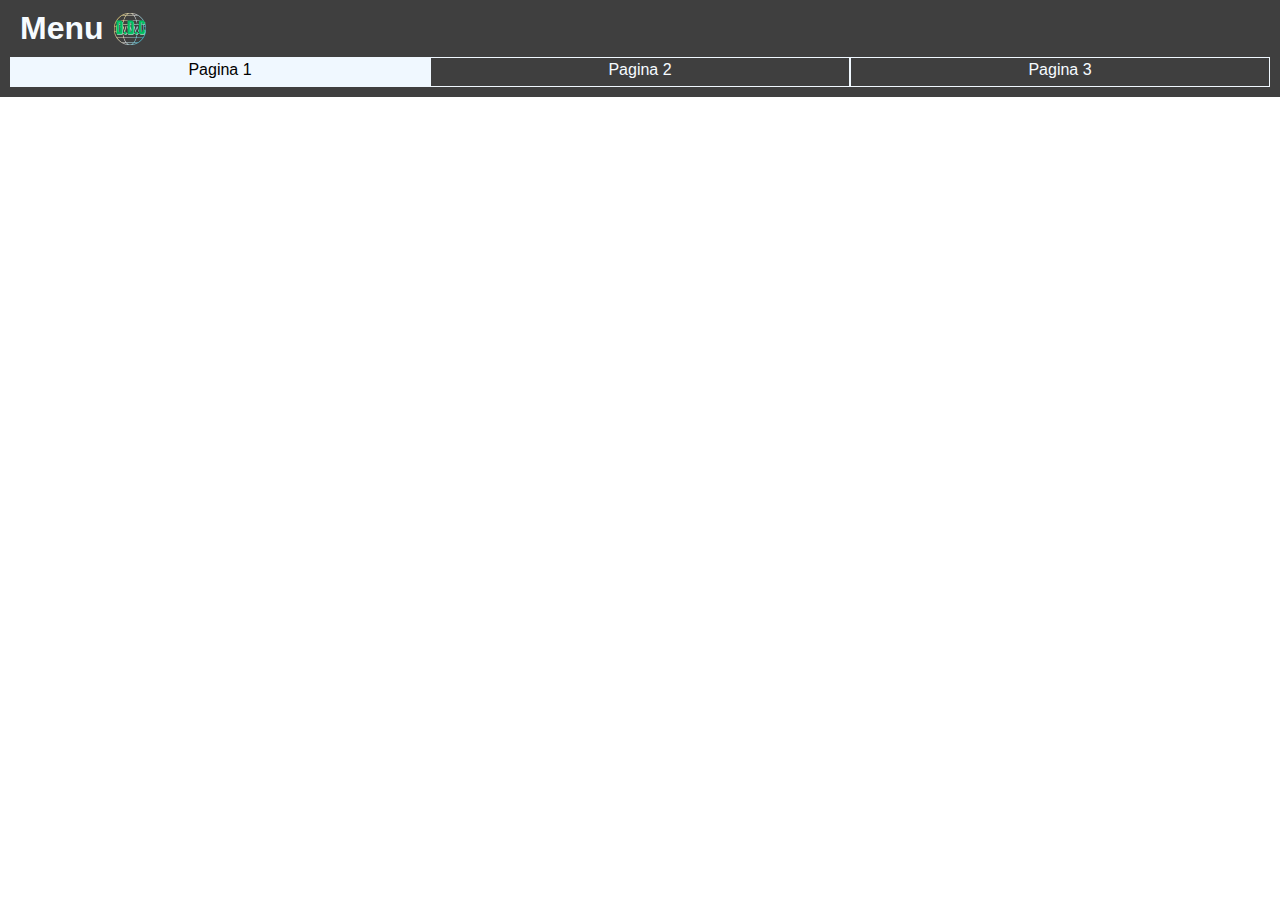
<file: ejecicio 1/index.html>
<!DOCTYPE html>
<html lang="es">
<head>
    <meta charset="UTF-8">
    <meta name="viewport" content="width=device-width, initial-scale=1.0">
    <title>Menu</title>
    <link rel="stylesheet" href="estilo.css">
</head>
<body>
    <div class="menu">
        <div class="menu_adorno">
            <h1>Menu </h1>
            <img src="img/logo.png" alt="">
        </div>
        <div class="menu_botones">
            <a href="#" class="boton_menu boton_selecionado_menu ">Pagina 1</a>
            <a href="html/pagina2.html" class="boton_menu">Pagina 2</a>
            <a href="html/pagina3.html" class="boton_menu">Pagina 3</a>
        </div>
    </div>
</body>
</html>
</file>
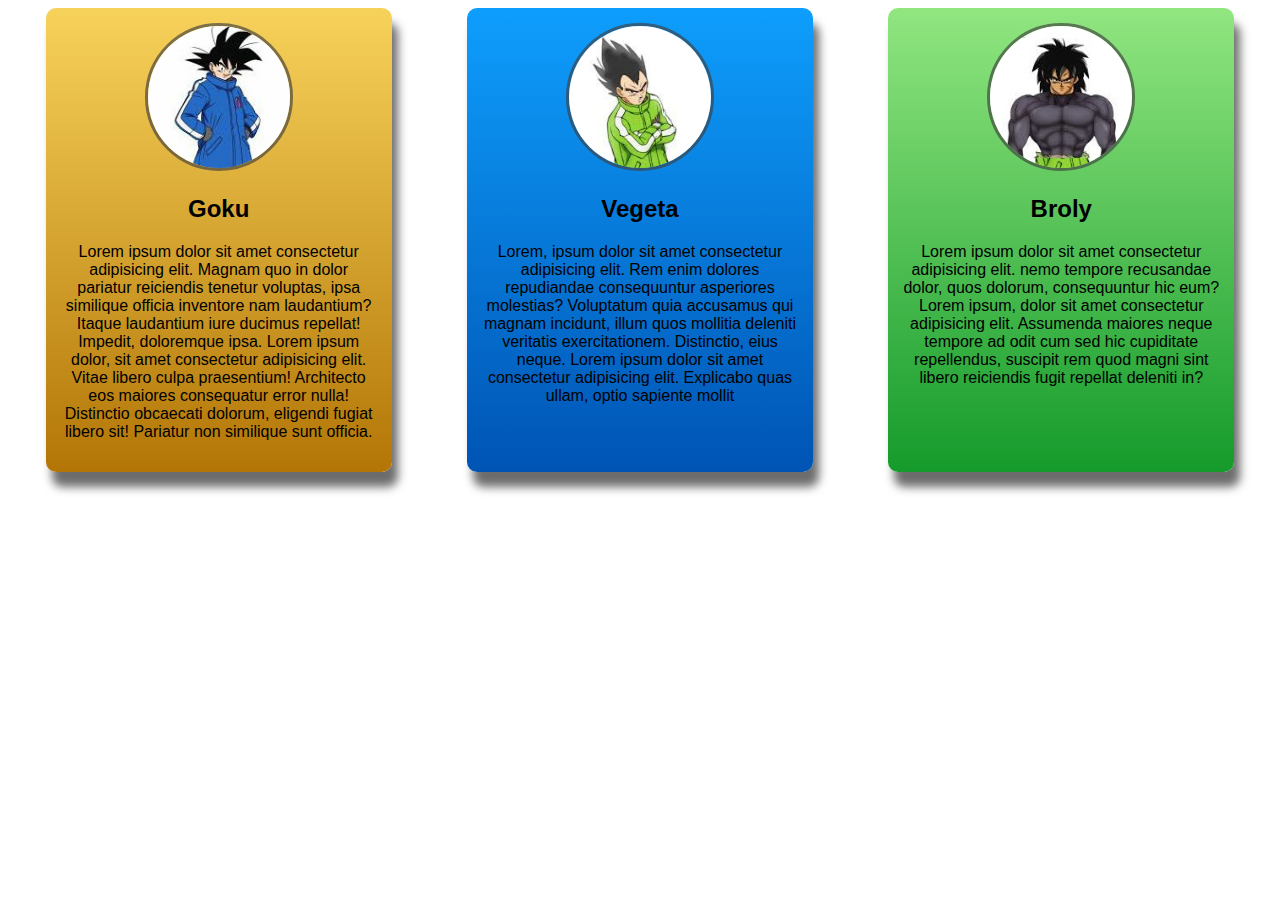
<file: ejercicio 2/index.html>
<!DOCTYPE html>
<html lang="es">
<head>
    <meta charset="UTF-8">
    <meta name="viewport" content="width=device-width, initial-scale=1.0">
    <title>Personajes de DBZ</title>
    <link rel="stylesheet" href="estilo.css">
</head>
<body>
    <div class="contenedor_tarjetas">
        <div class="tarjeta naranja">
            <img src="img/goku.jpg" alt="">
            <h2>Goku</h2>
            <p>Lorem ipsum dolor sit amet consectetur adipisicing elit. Magnam quo in dolor pariatur reiciendis tenetur voluptas, ipsa similique officia inventore nam laudantium? Itaque laudantium iure ducimus repellat! Impedit, doloremque ipsa. Lorem ipsum dolor, sit amet consectetur adipisicing elit. Vitae libero culpa praesentium! Architecto eos maiores consequatur error nulla! Distinctio obcaecati dolorum, eligendi fugiat libero sit! Pariatur non similique sunt officia.</p>
        </div>

        <div class="tarjeta azul">
            <img src="img/vegeta.jpg" alt="">
            <h2>Vegeta</h2>
            <p>Lorem, ipsum dolor sit amet consectetur adipisicing elit. Rem enim dolores repudiandae consequuntur asperiores molestias? Voluptatum quia accusamus qui magnam incidunt, illum quos mollitia deleniti veritatis exercitationem. Distinctio, eius neque. Lorem ipsum dolor sit amet consectetur adipisicing elit. Explicabo quas ullam, optio sapiente mollit</p>
        </div>
            
        <div class="tarjeta verde">
            <img src="img/broly.jpg" alt="">
            <h2>Broly</h2>
            <p>Lorem ipsum dolor sit amet consectetur adipisicing elit. nemo tempore recusandae dolor, quos dolorum, consequuntur hic eum? Lorem ipsum, dolor sit amet consectetur adipisicing elit. Assumenda maiores neque tempore ad odit cum sed hic cupiditate repellendus, suscipit rem quod magni sint libero reiciendis fugit repellat deleniti in?</p>
        </div>
    </div>
</body>
</html>
</file>
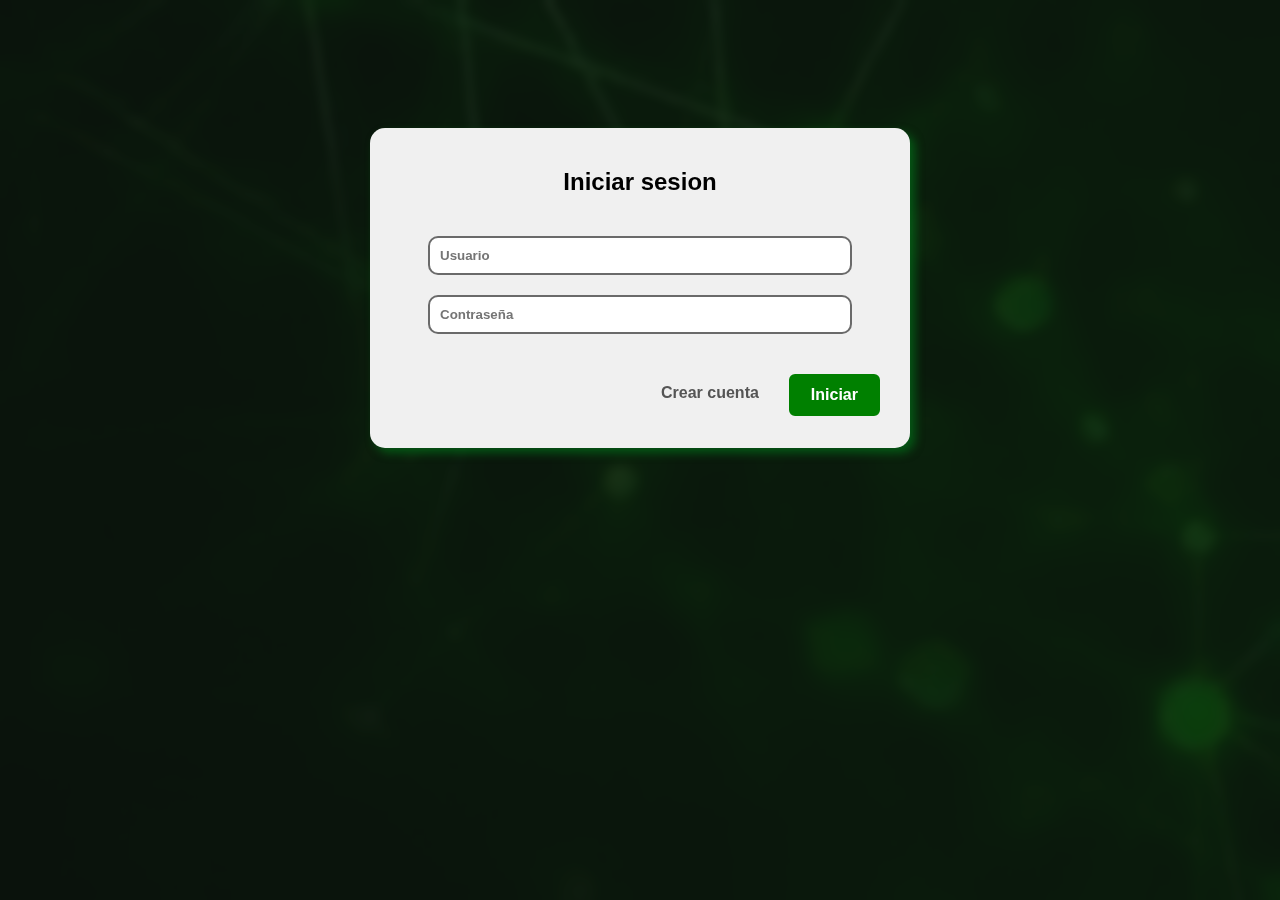
<file: ejercicio 3/index.html>
<!DOCTYPE html>
<html lang="es">
<head>
    <meta charset="UTF-8">
    <meta name="viewport" content="width=device-width, initial-scale=1.0">
    <title>Login</title>
    <link rel="stylesheet" href="estilo.css">
</head>
<body>
    <div class="capa">
        <div class="login">
            <h2>Iniciar sesion</h2>

            <form>
                <input type="text" id="user" name="user" placeholder="Usuario" required>

                <br>

                <input type="password" id="password" name="password" placeholder="Contraseña" required>
            </form>

            <div class="contenedor_botones">
                <a href="#" class="boton_crear_cuenta">Crear cuenta</a>
                <a href="#" class="boton_inicio">Iniciar</a>
            </div>
            
        </div>
    </div>
</body>
</html>
</file>
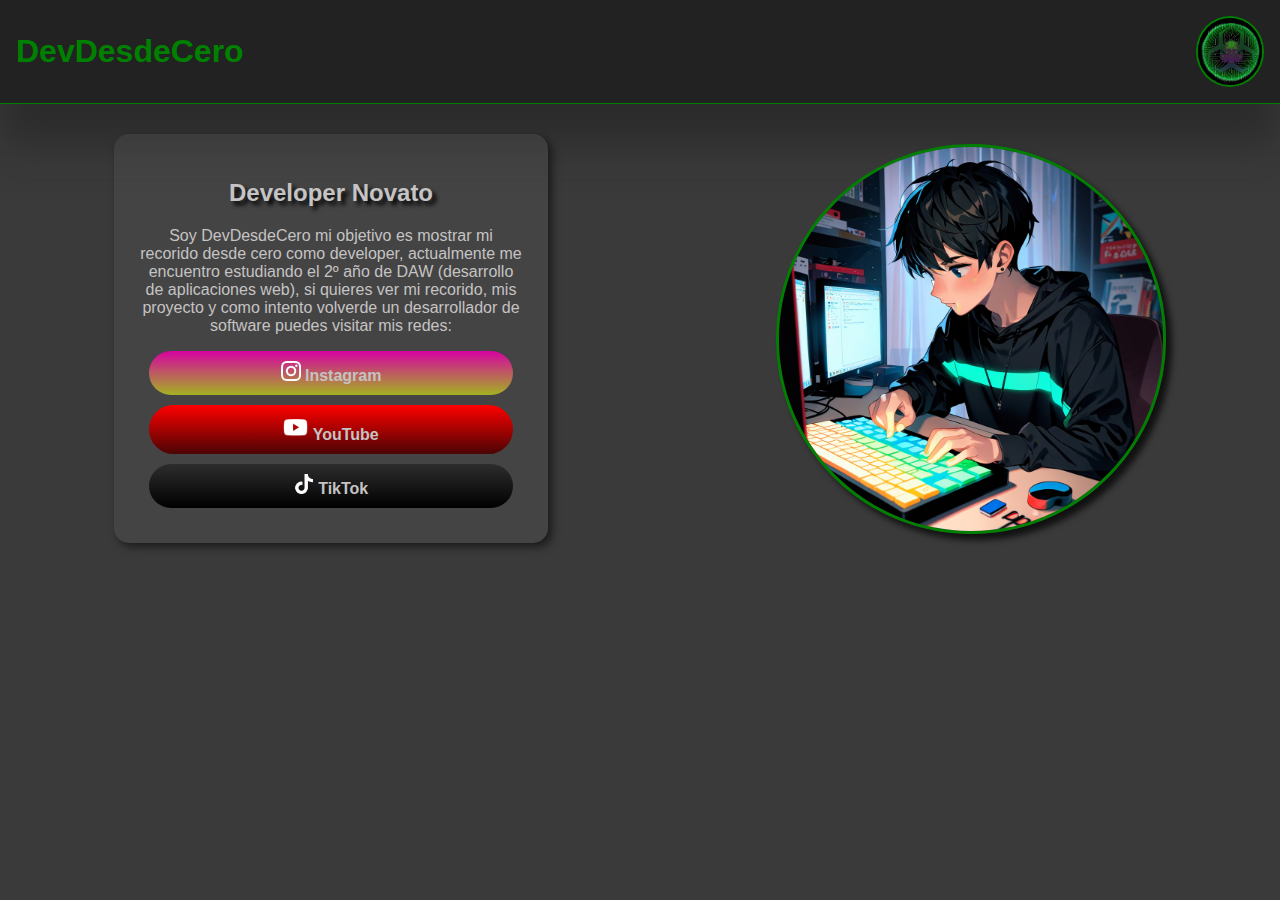
<file: ejercicio 4/index.html>
<!DOCTYPE html>
<html lang="es">
<head>
    <meta charset="UTF-8">
    <meta name="viewport" content="width=device-width, initial-scale=1.0">
    <title>DevDesdeCero</title>
    <link rel="stylesheet" href="estilo.css">
</head>
<body>
    <div class="head">
        <h1>DevDesdeCero</h1>
        <img src="img/icon toxicGames.jpg" alt="">
    </div>

    <div class="cuerpo">
        <div class="tarjeta_presentacion">
            <h2>Developer Novato</h2>
            <p>Soy DevDesdeCero mi objetivo es mostrar mi recorido desde cero como developer, actualmente me encuentro estudiando el 2º año de DAW (desarrollo de aplicaciones web), si quieres ver mi recorido, mis proyecto y como intento volverde un desarrollador de software puedes visitar mis redes: </p>
    
            <div class="boton_IN boton">
                <img src="img/instagram.png" alt="">
                <a href="https://www.instagram.com/devdesdecero/">Instagram</a>
            </div>
    
            <div class="boton_YT boton">
                <img src="img/youtube.png" alt="">
                <a href="https://www.youtube.com/@DevDesdeCero">YouTube</a>
            </div>
    
            <div class="boton_TK boton">
                <img src="img/tik-tok.png" alt="">
                <a href="https://www.tiktok.com/@devdesdecero/">TikTok</a>
            </div>
            
        </div>

        <img src="img/foto_perfil_1.jpg" alt="" class="foto_avatar">
    </div>
    
</body>
</html>
</file>
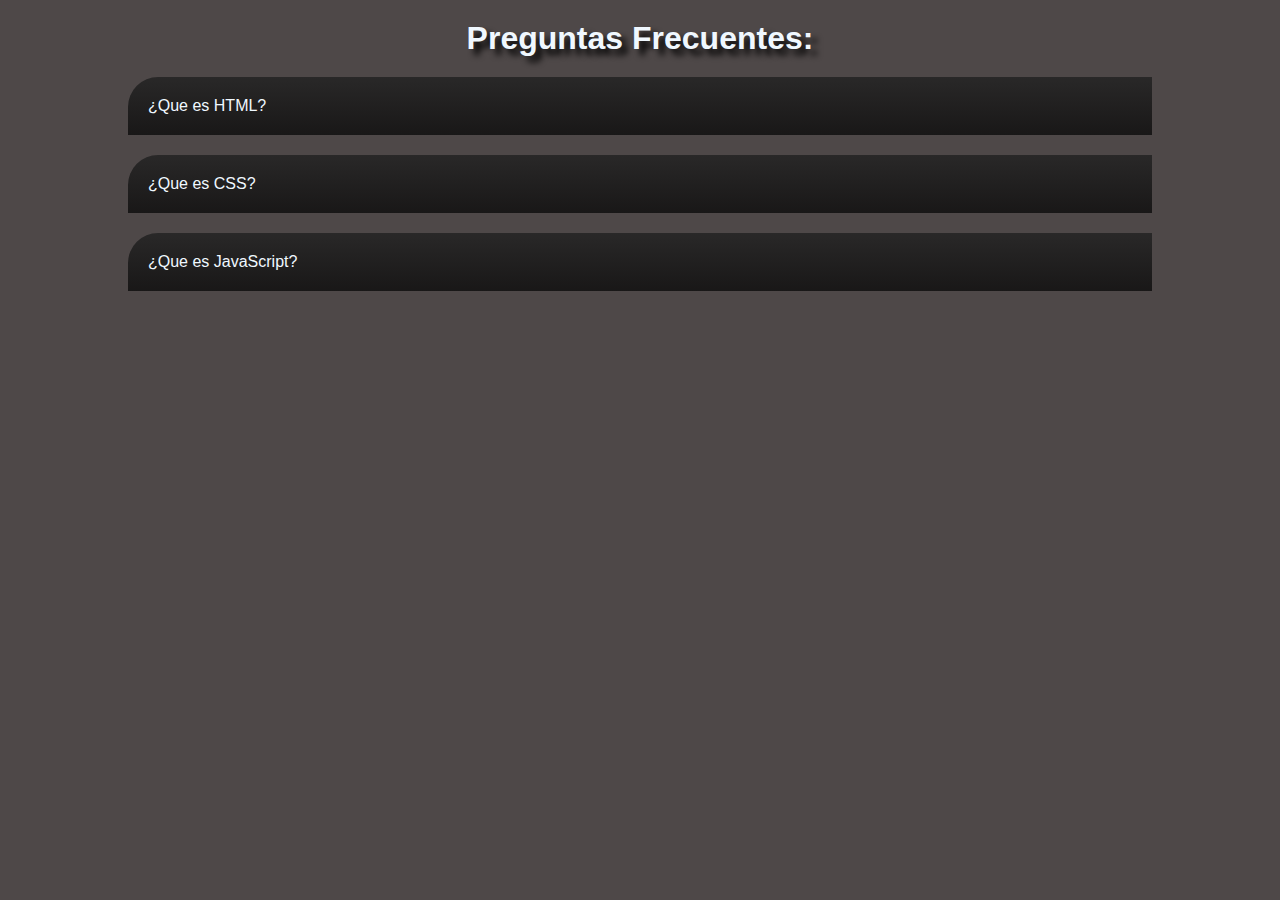
<file: ejercicio 5/index.html>
<!DOCTYPE html>
<html lang="es">
<head>
    <meta charset="UTF-8">
    <meta name="viewport" content="width=device-width, initial-scale=1.0">
    <title>Preguntas</title>
    <link rel="stylesheet" href="estilo.css">
</head>
<body>
    <section>
        <h1>Preguntas Frecuentes: </h1>

        <details>
            <summary>¿Que es HTML?</summary>
            <p>
                Lorem ipsum dolor sit amet consectetur adipisicing elit. Dolore porro delectus, incidunt animi quis voluptatum iste eos sed eaque ipsum? Labore magni voluptatibus omnis excepturi a placeat molestias vel aliquam.
            </p>
        </details>

        <details>
            <summary>¿Que es CSS?</summary>
            <p>
                Lorem ipsum, dolor sit amet consectetur adipisicing elit. Consectetur labore voluptatibus, nulla ipsa nobis odio magni iure incidunt aliquam quibusdam quasi culpa, minus cum, autem saepe recusandae sed eos voluptas.
            </p>
        </details>

        <details>
            <summary>¿Que es JavaScript?</summary>
            <p>
                Lorem ipsum, dolor sit amet consectetur adipisicing elit. Non repellendus suscipit inventore quaerat, laborum autem! Odit sint eligendi culpa? Odio saepe inventore quae quod fugiat architecto itaque quisquam aut! Quasi!
            </p>
        </details>
    </section>
</body>
</html>
</file>
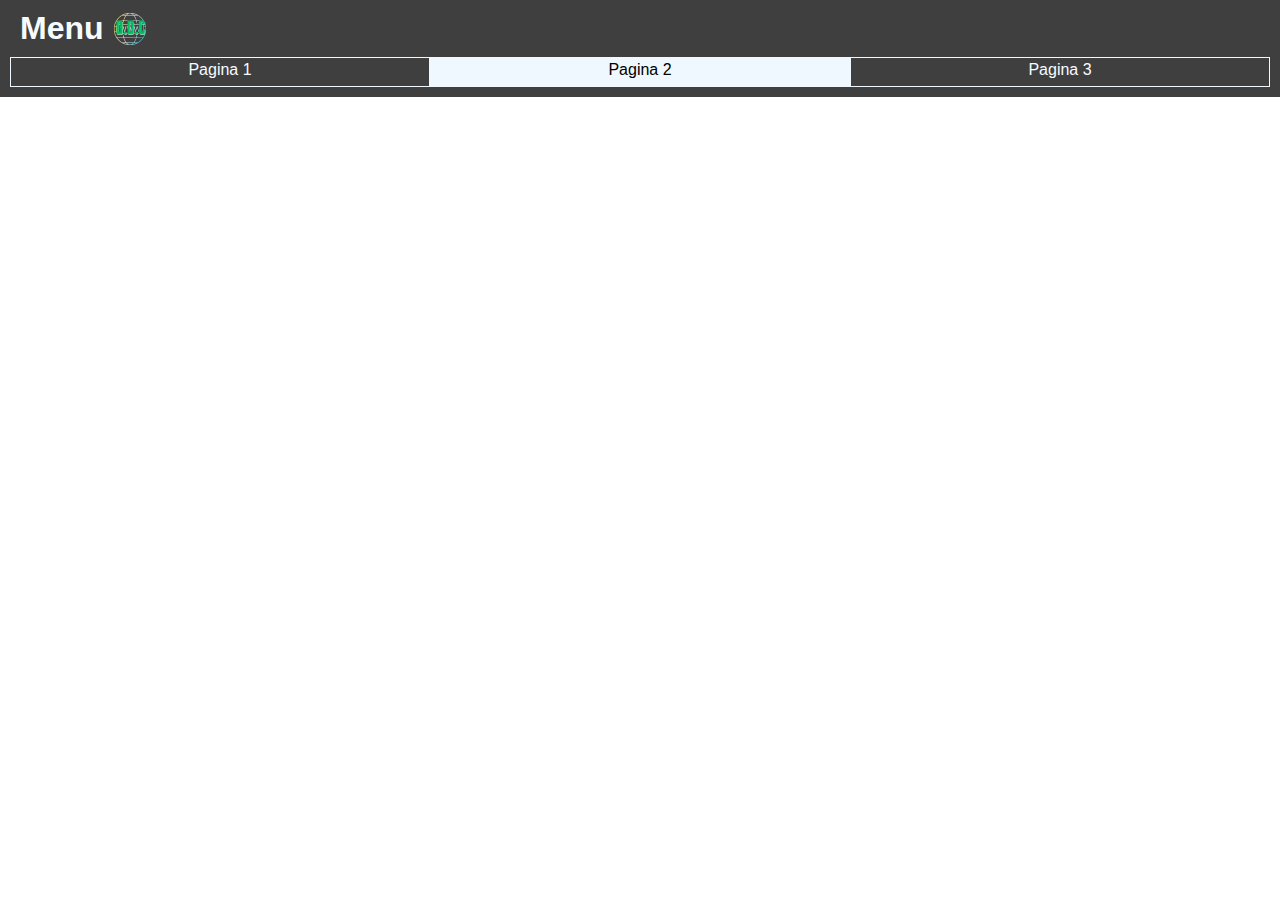
<file: ejecicio 1/html/pagina2.html>
<!DOCTYPE html>
<html lang="es">
<head>
    <meta charset="UTF-8">
    <meta name="viewport" content="width=device-width, initial-scale=1.0">
    <title>Menu</title>
    <link rel="stylesheet" href="../estilo.css">
</head>
<body>
    <div class="menu">
        <div class="menu_adorno">
            <h1>Menu </h1>
            <img src="../img/logo.png"" alt="">
        </div>
        <div class="menu_botones">
            <a href="../index.html" class="boton_menu">Pagina 1</a>
            <a href="#" class="boton_menu boton_selecionado_menu">Pagina 2</a>
            <a href="../html/pagina3.html" class="boton_menu">Pagina 3</a>
        </div>
    </div>
</body>
</html>
</file>
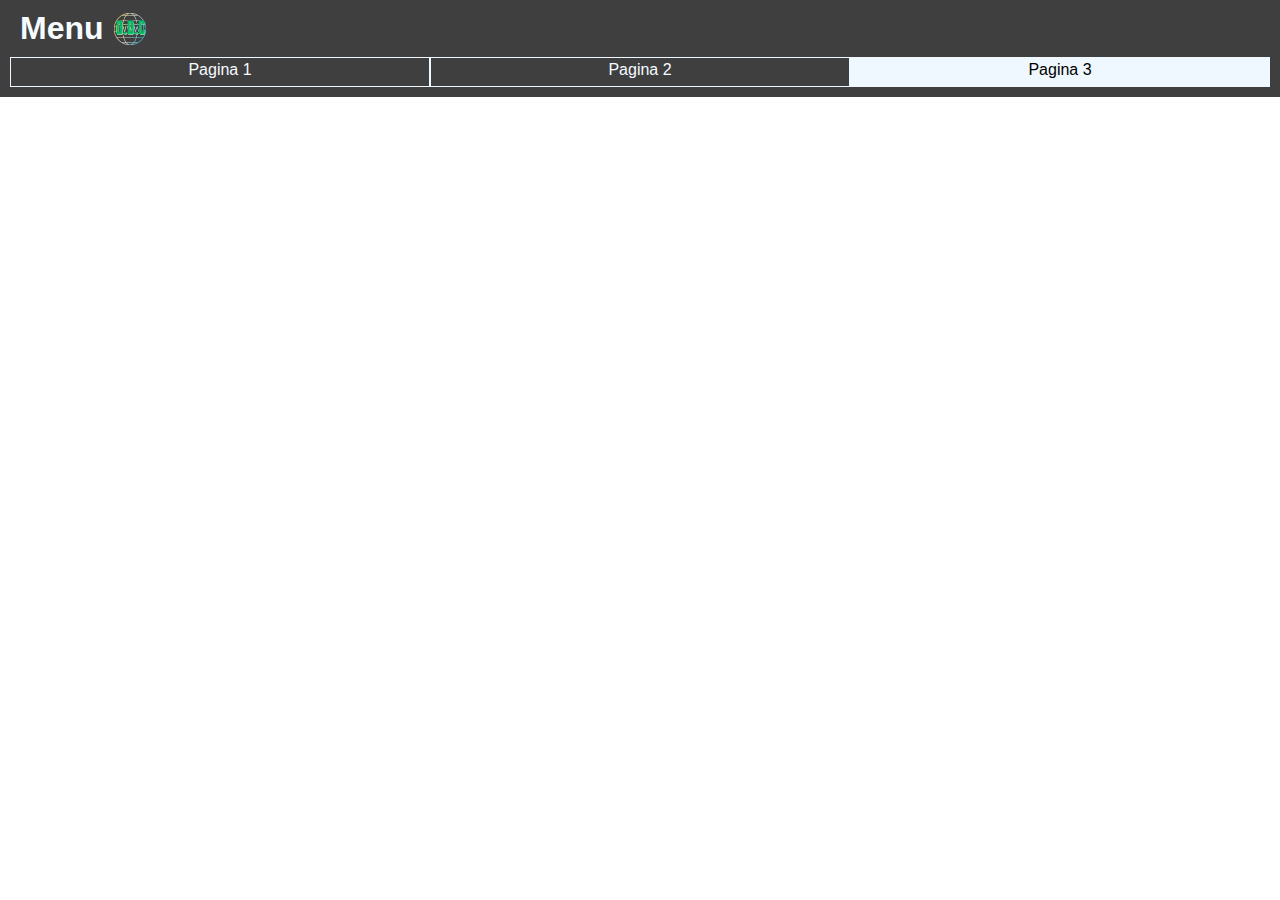
<file: ejecicio 1/html/pagina3.html>
<!DOCTYPE html>
<html lang="es">
<head>
    <meta charset="UTF-8">
    <meta name="viewport" content="width=device-width, initial-scale=1.0">
    <title>Menu</title>
    <link rel="stylesheet" href="../estilo.css">
</head>
<body>
    <div class="menu">
        <div class="menu_adorno">
            <h1>Menu </h1>
            <img src="../img/logo.png"" alt="">
        </div>
        <div class="menu_botones">
            <a href="../index.html" class="boton_menu">Pagina 1</a>
            <a href="../html/pagina2.html" class="boton_menu">Pagina 2</a>
            <a href="#" class="boton_menu boton_selecionado_menu">Pagina 3</a>
        </div>
    </div>
</body>
</html>
</file>
<file: ejecicio 1/estilo.css>
body {
    margin: 0;
    font-family: Arial, sans-serif;
}

h1, a {
    color: rgb(246, 251, 255);
    text-decoration: none;
}

h1 {
    display: inline-block;
    margin: 0 10px;
    vertical-align: middle;
}

.menu {
    background-color: rgba(0, 0, 0, 0.753);
    position: sticky;
    top: 0;
    margin: 0;
    padding: 10px;
    box-shadow: 200px rgb(20, 20, 20);
}

.menu_adorno {
    position: relative;
    display: flex;
    align-items: center;
}

.menu_adorno img {
    height: 2em; 
    margin-right: 10px;
    vertical-align: middle;
}

.menu_botones {
    display: flex;
    width: 100%;
    text-align: center;
    margin-top: 10px; 
}

.boton_menu {
    flex: 1;
    border: solid 1px aliceblue;
    padding: 3px 0 7px;
}

.boton_selecionado_menu {
    background-color: aliceblue;
    color: black;
}

.boton_menu:hover {
    background-color: aliceblue;
    color: black;   
}
</file>
<file: ejercicio 2/estilo.css>
body{
    font-family: sans-serif;
}

.contenedor_tarjetas{
    display: flex;
    max-height: 500px;
}

.tarjeta{
    margin-inline: auto;
    width: 25%;
    padding: 15px;
    text-align: center;
    border-radius: 10px;
    height: 100%;
    height: auto;
    box-shadow: 6px 15px 10px rgba(0, 0, 0, 0.575);
    overflow: hidden;
}

.tarjeta img{
    border-style: solid;
    border-radius: 50%;
    width: 45%;
    border-color: rgba(65, 64, 64, 0.664);
}

.naranja{
    background: linear-gradient(to bottom, rgb(247, 210, 91), rgb(179, 118, 6));
}

.azul{
    background: linear-gradient(to bottom, rgb(14, 158, 253), rgb(0, 84, 180));
}

.verde{
    background: linear-gradient(to bottom, rgb(145, 230, 128), rgb(21, 155, 43));
}
</file>
<file: ejercicio 3/estilo.css>
body {
    background-image: url(img/fondo.jpeg);
    background-size: cover;
    background-repeat: no-repeat;
    background-position: center;
    width: 100vw;
    height: 100vh;
    margin: 0;
    font-family: sans-serif;
}

.capa {
    position: absolute;
    top: 0;
    left: 0;
    width: 100%;
    height: 100%;
    background-color: rgba(13, 19, 15, 0.774);
    backdrop-filter: blur(5px);
}

.login {
    background-color: #f0f0f0; 
    height: 50%;
    width: 80%; 
    max-width: 500px; 
    max-height: 280px;
    margin: auto;
    margin-top: 10%; /* Ajustado el margen superior */
    border-radius: 15px;
    padding: 20px; 
    box-shadow: 5px 5px 10px rgba(0, 133, 29, 0.555); 
    text-align: center;
}

h2 {
    text-align: center; 
    margin-bottom: 20px; 
}

input {
    width: 80%;
    margin-top: 20px;
    padding: 10px;
    border: 2px solid rgba(20, 20, 20, 0.637);
    border-radius: 10px;
    color: #333; 
    font-weight: bold;
}

.contenedor_botones {
    margin-top: 40px;
    display: flex;
    flex-direction: row;
    justify-content: flex-end;
    gap: 10px; 
    padding-right: 10px; 
}

.boton_inicio,
.boton_crear_cuenta {
    text-decoration: none;
    padding: 10px 20px;
    border-radius: 6px;
    font-weight: bold;
}

.boton_inicio {
    background-color: green;
    color: white;
    border: 2px solid green;
}

.boton_inicio:hover {
    background-color: #fff;
    color: green;
    border-color: green;
}

.boton_crear_cuenta:hover{
    color: green;
}

.boton_crear_cuenta {
    color: #555; 
}
</file>
<file: ejercicio 4/estilo.css>
body{
    font-family: sans-serif;
    margin: 0;
    background-color: rgba(29, 29, 29, 0.87);
    font-family: sans-serif;
}

.head {
    background-color: rgba(32, 32, 32, 0.911);
    border-bottom: 1px solid green;
    padding: 16px;
    display: flex;
    justify-content: space-between;
    align-items: center;
    box-shadow: 0px 40px 40px rgba(37, 37, 37, 0.678);
}

.head h1 {
    margin: 0;
    color: green;
}

.head img {
    width: 4em;
    border-radius: 50%;
    border: 2px solid green;
}

.cuerpo{
    display: flex;
}

.foto_avatar{
    width: 30%;
    margin: auto;
    border-style: solid;
    border-radius: 500px;
    border-color: green;
    margin-top: 40px;
    box-shadow: 6px 6px 6px rgba(0, 0, 0, 0.712);
}

.tarjeta_presentacion{
    background-color: rgba(107, 107, 107, 0.219);
    padding: 25px;
    width: 80%;
    margin: auto;
    margin-top: 30px;
    border-radius: 15px;
    text-align: center;
    width: 30%;
    box-shadow: 4px 4px 8px rgba(0, 0, 0, 0.541);
}

.tarjeta_presentacion h2, p, a{
    color: rgb(197, 195, 195);
    text-decoration: none;
}

.tarjeta_presentacion h2{
    text-shadow: 4px 4px 4px black;
}

.boton img{
    width: 20px;
}

.boton{
    padding: 10px 20px; 
    text-align: center;
    border-radius: 50px;
    margin: 10px;
    transition: padding 0.3s ease; 
    align-items: center; 
    justify-content: center; 
    text-decoration: none;
    color: white;
}

.boton a{
    text-transform: capitalize;
    font-weight: bold;
}

.boton_IN{
    background: linear-gradient(to bottom, rgb(214, 2, 161), rgba(229, 253, 11, 0.596));
    
}

.boton_IN:hover{
    padding: 15px;
}

.boton_YT{
    background: linear-gradient(to bottom, red, rgb(75, 4, 4));
}

.boton_YT img{
    width: 25px;
}

.boton_YT:hover{
    padding: 20px;
}

.boton_TK{
    background: linear-gradient(to bottom, rgb(46, 45, 45), rgb(0, 0, 0));
}

.boton_TK:hover{
    padding: 20px;
}
</file>
<file: ejercicio 5/estilo.css>
*{
    margin: 0;
    font-family: sans-serif;
    background-color: rgb(78, 72, 72);
}

h1{
    color: aliceblue;
    text-shadow: 6px 6px 6px black;
    text-align: center;
    margin-top: 20px;
}

p{color: aliceblue;}

section{
    display: flex;
    flex-direction: column;
    gap: 20px;
    margin-inline: 10%;
}

summary{
    background: linear-gradient(to bottom, rgb(41, 40, 40), rgba(8, 8, 8, 0.76));
    padding: 20px;
    color: aliceblue;
    text-decoration: none;
    list-style-type: none;
    border-top-left-radius: 30px;
}

details p{
    padding: 20px;
    border: 2px solid rgba(26, 26, 26, 0.836);
    border-end-end-radius: 30px;
}
</file>
